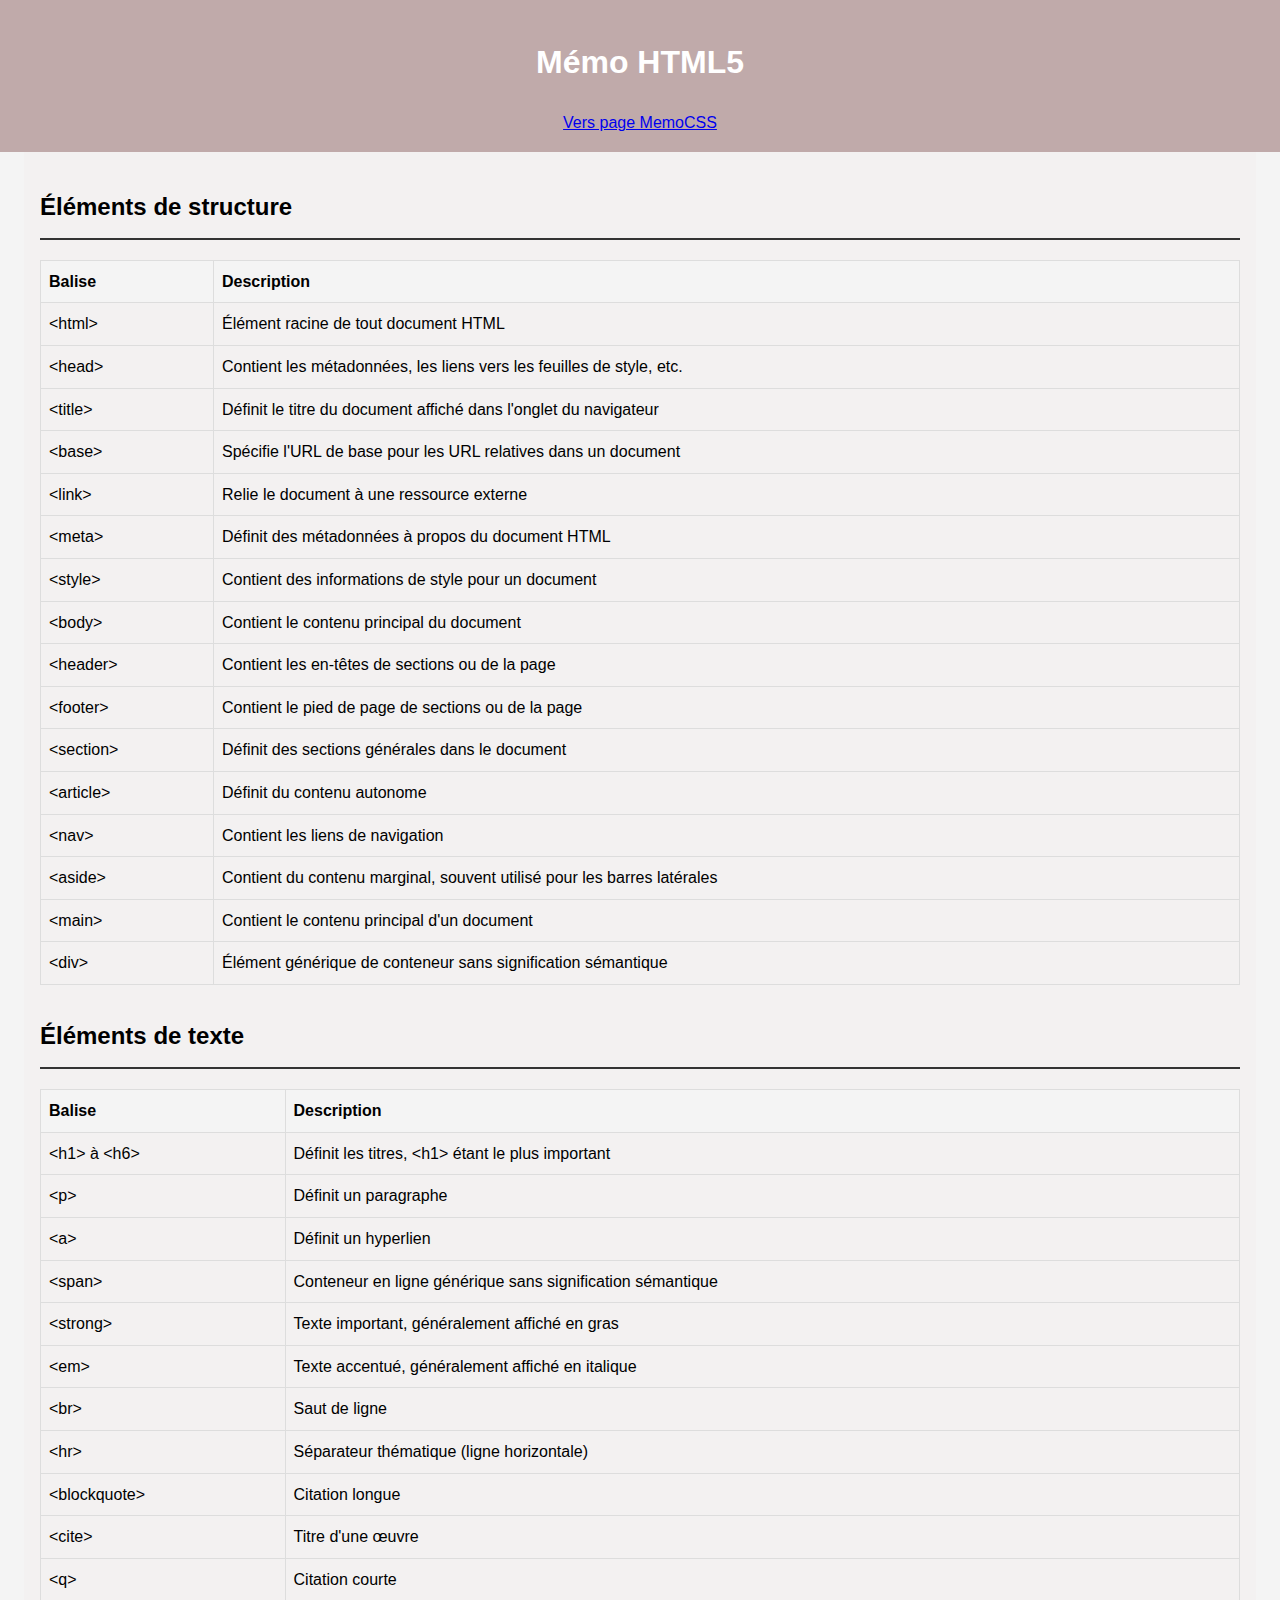
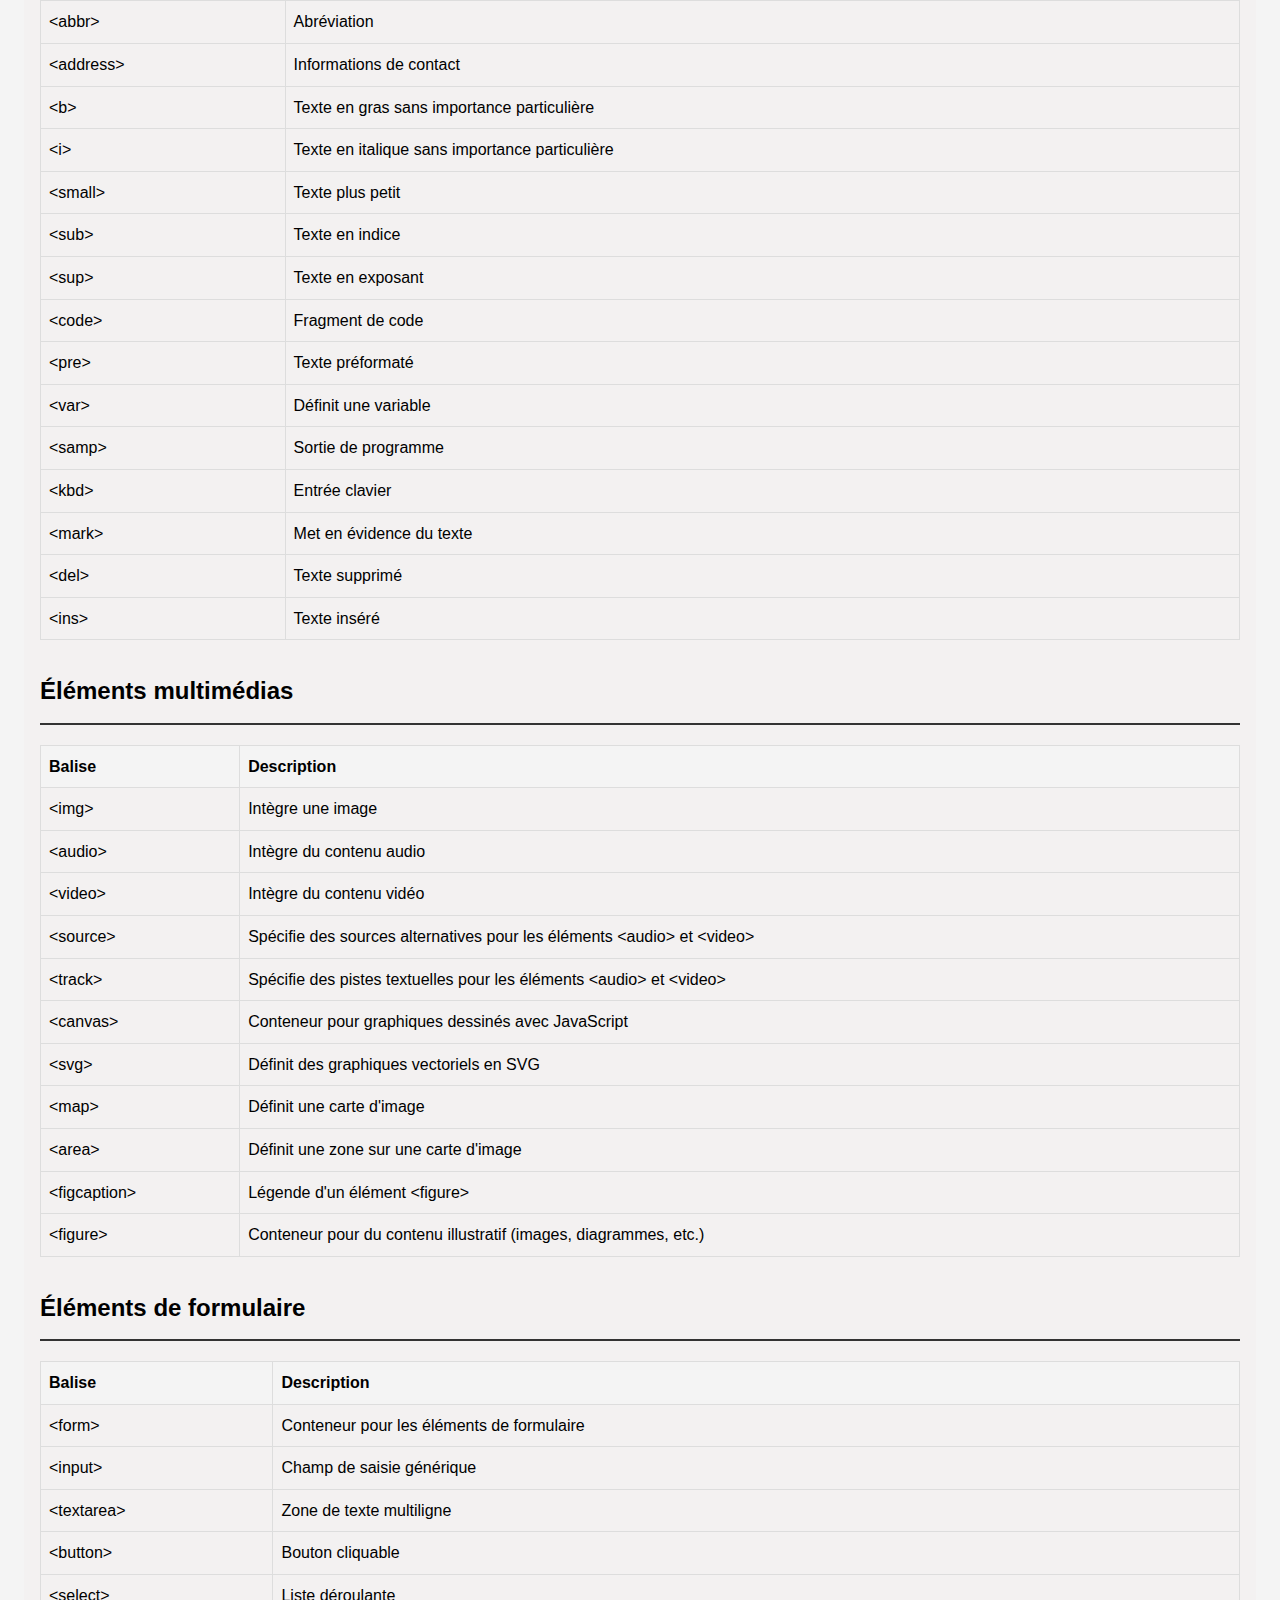
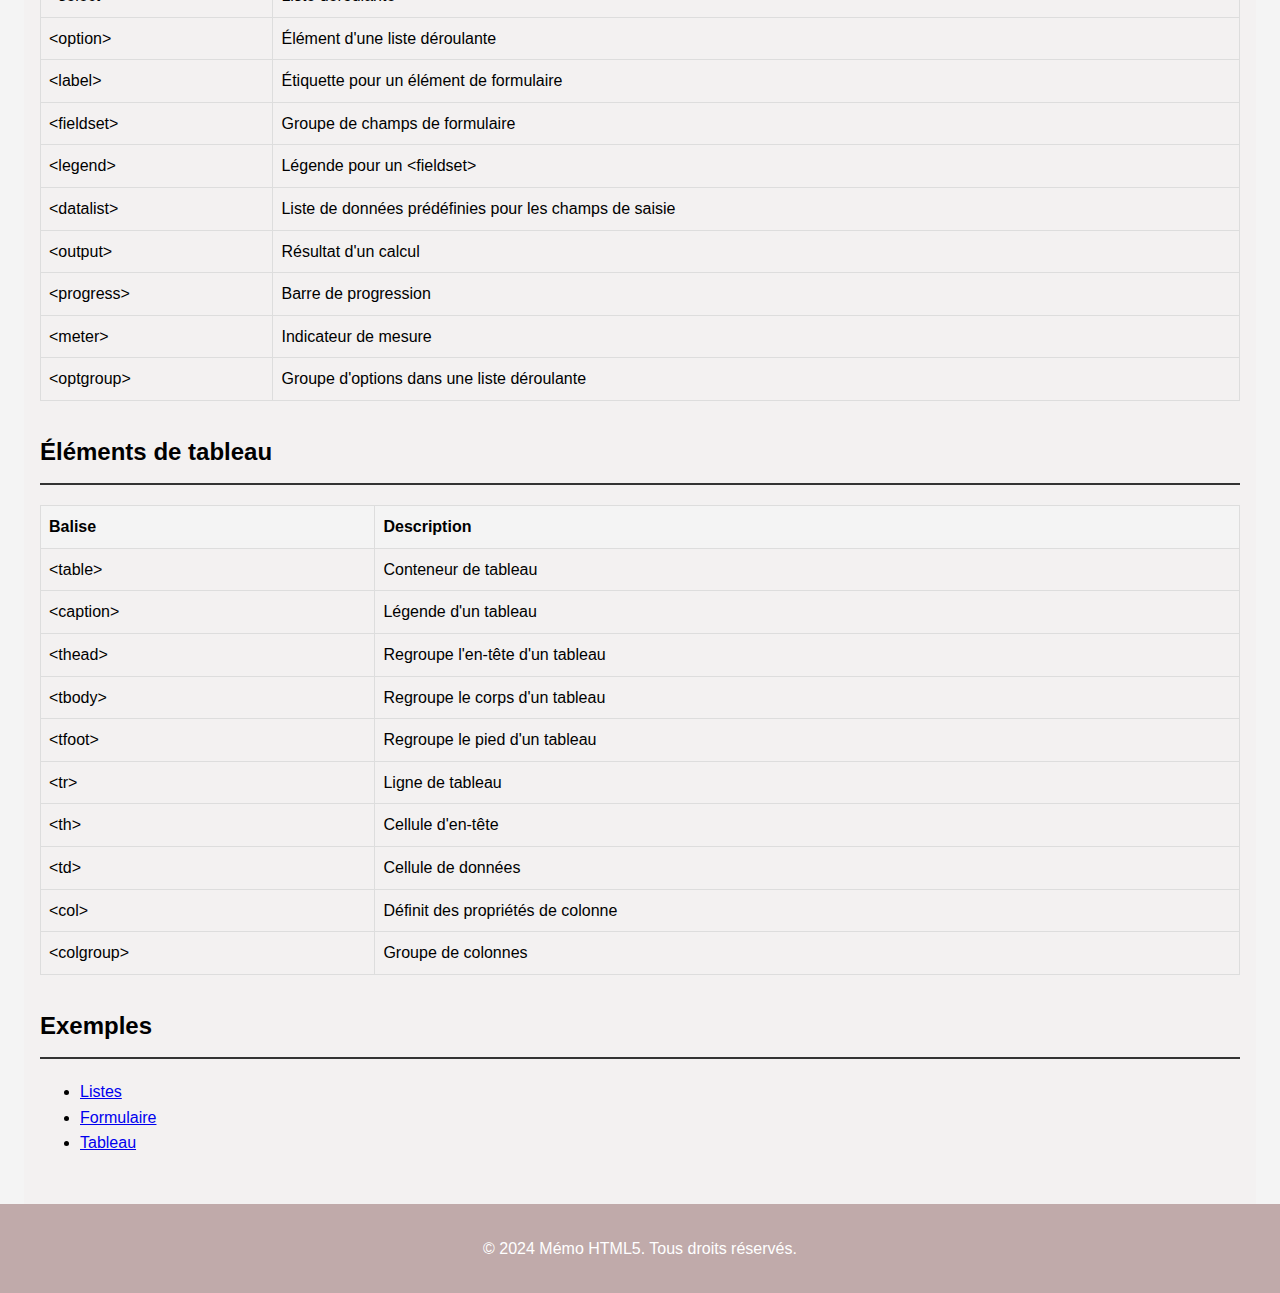
<file: index.html>
<!DOCTYPE html>
<html lang="fr">
<head>
    <meta charset="UTF-8">
    <!-- 
    Balises Meta et Viewport : Utilisation de <meta name="viewport" content="width=device-width, initial-scale=1.0">
    pour garantir que la page s'adapte à la largeur de l'écran.
    -->
    <meta name="viewport" content="width=device-width, initial-scale=1.0">
    <title>Mémo HTML5</title>
    <link href="style.css" rel="stylesheet" type="text/css">
</head>
<body>
    <header>
        <h1>Mémo HTML5</h1>
        <a href="MemoCSS.html">Vers page MemoCSS</a>
    </header>
    <main>
        <section>
            <h2>Éléments de structure</h2>
            <table>
                <thead>
                    <tr>
                        <th>Balise</th>
                        <th>Description</th>
                    </tr>
                </thead>
                <tbody>
                    <tr>
                        <!-- 
                        L'attribut data-label est un attribut de données personnalisé, souvent utilisé dans le cadre des data-* attributes en HTML5.
                        Les data-* attributes permettent d'ajouter des informations supplémentaires aux éléments HTML sans affecter leur comportement ou leur présentation.
                        -->
                        <td data-label="Balise">&lt;html&gt;</td>
                        <td data-label="Description">Élément racine de tout document HTML</td>
                    </tr>
                    <tr>
                        <td data-label="Balise">&lt;head&gt;</td>
                        <td data-label="Description">Contient les métadonnées, les liens vers les feuilles de style, etc.</td>
                    </tr>
                    <tr>
                        <td data-label="Balise">&lt;title&gt;</td>
                        <td data-label="Description">Définit le titre du document affiché dans l'onglet du navigateur</td>
                    </tr>
                    <tr>
                        <td data-label="Balise">&lt;base&gt;</td>
                        <td data-label="Description">Spécifie l'URL de base pour les URL relatives dans un document</td>
                    </tr>
                    <tr>
                        <td data-label="Balise">&lt;link&gt;</td>
                        <td data-label="Description">Relie le document à une ressource externe</td>
                    </tr>
                    <tr>
                        <td data-label="Balise">&lt;meta&gt;</td>
                        <td data-label="Description">Définit des métadonnées à propos du document HTML</td>
                    </tr>
                    <tr>
                        <td data-label="Balise">&lt;style&gt;</td>
                        <td data-label="Description">Contient des informations de style pour un document</td>
                    </tr>
                    <tr>
                        <td data-label="Balise">&lt;body&gt;</td>
                        <td data-label="Description">Contient le contenu principal du document</td>
                    </tr>
                    <tr>
                        <td data-label="Balise">&lt;header&gt;</td>
                        <td data-label="Description">Contient les en-têtes de sections ou de la page</td>
                    </tr>
                    <tr>
                        <td data-label="Balise">&lt;footer&gt;</td>
                        <td data-label="Description">Contient le pied de page de sections ou de la page</td>
                    </tr>
                    <tr>
                        <td data-label="Balise">&lt;section&gt;</td>
                        <td data-label="Description">Définit des sections générales dans le document</td>
                    </tr>
                    <tr>
                        <td data-label="Balise">&lt;article&gt;</td>
                        <td data-label="Description">Définit du contenu autonome</td>
                    </tr>
                    <tr>
                        <td data-label="Balise">&lt;nav&gt;</td>
                        <td data-label="Description">Contient les liens de navigation</td>
                    </tr>
                    <tr>
                        <td data-label="Balise">&lt;aside&gt;</td>
                        <td data-label="Description">Contient du contenu marginal, souvent utilisé pour les barres latérales</td>
                    </tr>
                    <tr>
                        <td data-label="Balise">&lt;main&gt;</td>
                        <td data-label="Description">Contient le contenu principal d'un document</td>
                    </tr>
                    <tr>
                        <td data-label="Balise">&lt;div&gt;</td>
                        <td data-label="Description">Élément générique de conteneur sans signification sémantique</td>
                    </tr>
                </tbody>
            </table>
        </section>
        <section>
            <h2>Éléments de texte</h2>
            <table>
                <thead>
                    <tr>
                        <th>Balise</th>
                        <th>Description</th>
                    </tr>
                </thead>
                <tbody>
                    <tr>
                        <td data-label="Balise">&lt;h1&gt; à &lt;h6&gt;</td>
                        <td data-label="Description">Définit les titres, &lt;h1&gt; étant le plus important</td>
                    </tr>
                    <tr>
                        <td data-label="Balise">&lt;p&gt;</td>
                        <td data-label="Description">Définit un paragraphe</td>
                    </tr>
                    <tr>
                        <td data-label="Balise">&lt;a&gt;</td>
                        <td data-label="Description">Définit un hyperlien</td>
                    </tr>
                    <tr>
                        <td data-label="Balise">&lt;span&gt;</td>
                        <td data-label="Description">Conteneur en ligne générique sans signification sémantique</td>
                    </tr>
                    <tr>
                        <td data-label="Balise">&lt;strong&gt;</td>
                        <td data-label="Description">Texte important, généralement affiché en gras</td>
                    </tr>
                    <tr>
                        <td data-label="Balise">&lt;em&gt;</td>
                        <td data-label="Description">Texte accentué, généralement affiché en italique</td>
                    </tr>
                    <tr>
                        <td data-label="Balise">&lt;br&gt;</td>
                        <td data-label="Description">Saut de ligne</td>
                    </tr>
                    <tr>
                        <td data-label="Balise">&lt;hr&gt;</td>
                        <td data-label="Description">Séparateur thématique (ligne horizontale)</td>
                    </tr>
                    <tr>
                        <td data-label="Balise">&lt;blockquote&gt;</td>
                        <td data-label="Description">Citation longue</td>
                    </tr>
                    <tr>
                        <td data-label="Balise">&lt;cite&gt;</td>
                        <td data-label="Description">Titre d'une œuvre</td>
                    </tr>
                    <tr>
                        <td data-label="Balise">&lt;q&gt;</td>
                        <td data-label="Description">Citation courte</td>
                    </tr>
                    <tr>
                        <td data-label="Balise">&lt;abbr&gt;</td>
                        <td data-label="Description">Abréviation</td>
                    </tr>
                    <tr>
                        <td data-label="Balise">&lt;address&gt;</td>
                        <td data-label="Description">Informations de contact</td>
                    </tr>
                    <tr>
                        <td data-label="Balise">&lt;b&gt;</td>
                        <td data-label="Description">Texte en gras sans importance particulière</td>
                    </tr>
                    <tr>
                        <td data-label="Balise">&lt;i&gt;</td>
                        <td data-label="Description">Texte en italique sans importance particulière</td>
                    </tr>
                    <tr>
                        <td data-label="Balise">&lt;small&gt;</td>
                        <td data-label="Description">Texte plus petit</td>
                    </tr>
                    <tr>
                        <td data-label="Balise">&lt;sub&gt;</td>
                        <td data-label="Description">Texte en indice</td>
                    </tr>
                    <tr>
                        <td data-label="Balise">&lt;sup&gt;</td>
                        <td data-label="Description">Texte en exposant</td>
                    </tr>
                    <tr>
                        <td data-label="Balise">&lt;code&gt;</td>
                        <td data-label="Description">Fragment de code</td>
                    </tr>
                    <tr>
                        <td data-label="Balise">&lt;pre&gt;</td>
                        <td data-label="Description">Texte préformaté</td>
                    </tr>
                    <tr>
                        <td data-label="Balise">&lt;var&gt;</td>
                        <td data-label="Description">Définit une variable</td>
                    </tr>
                    <tr>
                        <td data-label="Balise">&lt;samp&gt;</td>
                        <td data-label="Description">Sortie de programme</td>
                    </tr>
                    <tr>
                        <td data-label="Balise">&lt;kbd&gt;</td>
                        <td data-label="Description">Entrée clavier</td>
                    </tr>
                    <tr>
                        <td data-label="Balise">&lt;mark&gt;</td>
                        <td data-label="Description">Met en évidence du texte</td>
                    </tr>
                    <tr>
                        <td data-label="Balise">&lt;del&gt;</td>
                        <td data-label="Description">Texte supprimé</td>
                    </tr>
                    <tr>
                        <td data-label="Balise">&lt;ins&gt;</td>
                        <td data-label="Description">Texte inséré</td>
                    </tr>
                </tbody>
            </table>
        </section>
        <section>
            <h2>Éléments multimédias</h2>
            <table>
                <thead>
                    <tr>
                        <th>Balise</th>
                        <th>Description</th>
                    </tr>
                </thead>
                <tbody>
                    <tr>
                        <td data-label="Balise">&lt;img&gt;</td>
                        <td data-label="Description">Intègre une image</td>
                    </tr>
                    <tr>
                        <td data-label="Balise">&lt;audio&gt;</td>
                        <td data-label="Description">Intègre du contenu audio</td>
                    </tr>
                    <tr>
                        <td data-label="Balise">&lt;video&gt;</td>
                        <td data-label="Description">Intègre du contenu vidéo</td>
                    </tr>
                    <tr>
                        <td data-label="Balise">&lt;source&gt;</td>
                        <td data-label="Description">Spécifie des sources alternatives pour les éléments &lt;audio&gt; et &lt;video&gt;</td>
                    </tr>
                    <tr>
                        <td data-label="Balise">&lt;track&gt;</td>
                        <td data-label="Description">Spécifie des pistes textuelles pour les éléments &lt;audio&gt; et &lt;video&gt;</td>
                    </tr>
                    <tr>
                        <td data-label="Balise">&lt;canvas&gt;</td>
                        <td data-label="Description">Conteneur pour graphiques dessinés avec JavaScript</td>
                    </tr>
                    <tr>
                        <td data-label="Balise">&lt;svg&gt;</td>
                        <td data-label="Description">Définit des graphiques vectoriels en SVG</td>
                    </tr>
                    <tr>
                        <td data-label="Balise">&lt;map&gt;</td>
                        <td data-label="Description">Définit une carte d'image</td>
                    </tr>
                    <tr>
                        <td data-label="Balise">&lt;area&gt;</td>
                        <td data-label="Description">Définit une zone sur une carte d'image</td>
                    </tr>
                    <tr>
                        <td data-label="Balise">&lt;figcaption&gt;</td>
                        <td data-label="Description">Légende d'un élément &lt;figure&gt;</td>
                    </tr>
                    <tr>
                        <td data-label="Balise">&lt;figure&gt;</td>
                        <td data-label="Description">Conteneur pour du contenu illustratif (images, diagrammes, etc.)</td>
                    </tr>
                </tbody>
            </table>
        </section>
        <section>
            <h2>Éléments de formulaire</h2>
            <table>
                <thead>
                    <tr>
                        <th>Balise</th>
                        <th>Description</th>
                    </tr>
                </thead>
                <tbody>
                    <tr>
                        <td data-label="Balise">&lt;form&gt;</td>
                        <td data-label="Description">Conteneur pour les éléments de formulaire</td>
                    </tr>
                    <tr>
                        <td data-label="Balise">&lt;input&gt;</td>
                        <td data-label="Description">Champ de saisie générique</td>
                    </tr>
                    <tr>
                        <td data-label="Balise">&lt;textarea&gt;</td>
                        <td data-label="Description">Zone de texte multiligne</td>
                    </tr>
                    <tr>
                        <td data-label="Balise">&lt;button&gt;</td>
                        <td data-label="Description">Bouton cliquable</td>
                    </tr>
                    <tr>
                        <td data-label="Balise">&lt;select&gt;</td>
                        <td data-label="Description">Liste déroulante</td>
                    </tr>
                    <tr>
                        <td data-label="Balise">&lt;option&gt;</td>
                        <td data-label="Description">Élément d'une liste déroulante</td>
                    </tr>
                    <tr>
                        <td data-label="Balise">&lt;label&gt;</td>
                        <td data-label="Description">Étiquette pour un élément de formulaire</td>
                    </tr>
                    <tr>
                        <td data-label="Balise">&lt;fieldset&gt;</td>
                        <td data-label="Description">Groupe de champs de formulaire</td>
                    </tr>
                    <tr>
                        <td data-label="Balise">&lt;legend&gt;</td>
                        <td data-label="Description">Légende pour un &lt;fieldset&gt;</td>
                    </tr>
                    <tr>
                        <td data-label="Balise">&lt;datalist&gt;</td>
                        <td data-label="Description">Liste de données prédéfinies pour les champs de saisie</td>
                    </tr>
                    <tr>
                        <td data-label="Balise">&lt;output&gt;</td>
                        <td data-label="Description">Résultat d'un calcul</td>
                    </tr>
                    <tr>
                        <td data-label="Balise">&lt;progress&gt;</td>
                        <td data-label="Description">Barre de progression</td>
                    </tr>
                    <tr>
                        <td data-label="Balise">&lt;meter&gt;</td>
                        <td data-label="Description">Indicateur de mesure</td>
                    </tr>
                    <tr>
                        <td data-label="Balise">&lt;optgroup&gt;</td>
                        <td data-label="Description">Groupe d'options dans une liste déroulante</td>
                    </tr>
                </tbody>
            </table>
        </section>
        <section>
            <h2>Éléments de tableau</h2>
            <table>
                <thead>
                    <tr>
                        <th>Balise</th>
                        <th>Description</th>
                    </tr>
                </thead>
                <tbody>
                    <tr>
                        <td data-label="Balise">&lt;table&gt;</td>
                        <td data-label="Description">Conteneur de tableau</td>
                    </tr>
                    <tr>
                        <td data-label="Balise">&lt;caption&gt;</td>
                        <td data-label="Description">Légende d'un tableau</td>
                    </tr>
                    <tr>
                        <td data-label="Balise">&lt;thead&gt;</td>
                        <td data-label="Description">Regroupe l'en-tête d'un tableau</td>
                    </tr>
                    <tr>
                        <td data-label="Balise">&lt;tbody&gt;</td>
                        <td data-label="Description">Regroupe le corps d'un tableau</td>
                    </tr>
                    <tr>
                        <td data-label="Balise">&lt;tfoot&gt;</td>
                        <td data-label="Description">Regroupe le pied d'un tableau</td>
                    </tr>
                    <tr>
                        <td data-label="Balise">&lt;tr&gt;</td>
                        <td data-label="Description">Ligne de tableau</td>
                    </tr>
                    <tr>
                        <td data-label="Balise">&lt;th&gt;</td>
                        <td data-label="Description">Cellule d'en-tête</td>
                    </tr>
                    <tr>
                        <td data-label="Balise">&lt;td&gt;</td>
                        <td data-label="Description">Cellule de données</td>
                    </tr>
                    <tr>
                        <td data-label="Balise">&lt;col&gt;</td>
                        <td data-label="Description">Définit des propriétés de colonne</td>
                    </tr>
                    <tr>
                        <td data-label="Balise">&lt;colgroup&gt;</td>
                        <td data-label="Description">Groupe de colonnes</td>
                    </tr>
                </tbody>
            </table>
        </section>
        <section>
            <h2>Exemples</h2>
            <ul>
			    <li><a href="Listes.html">Listes</a></li>
                <li><a href="Formulaire.html">Formulaire</a></li>
			    <li><a href="Tableau.html">Tableau</a></li>
			</ul>
            
        </section>
    </main>
    <footer>
        <p>&copy; 2024 Mémo HTML5. Tous droits réservés.</p>
    </footer>
</body>
</html>
</file>
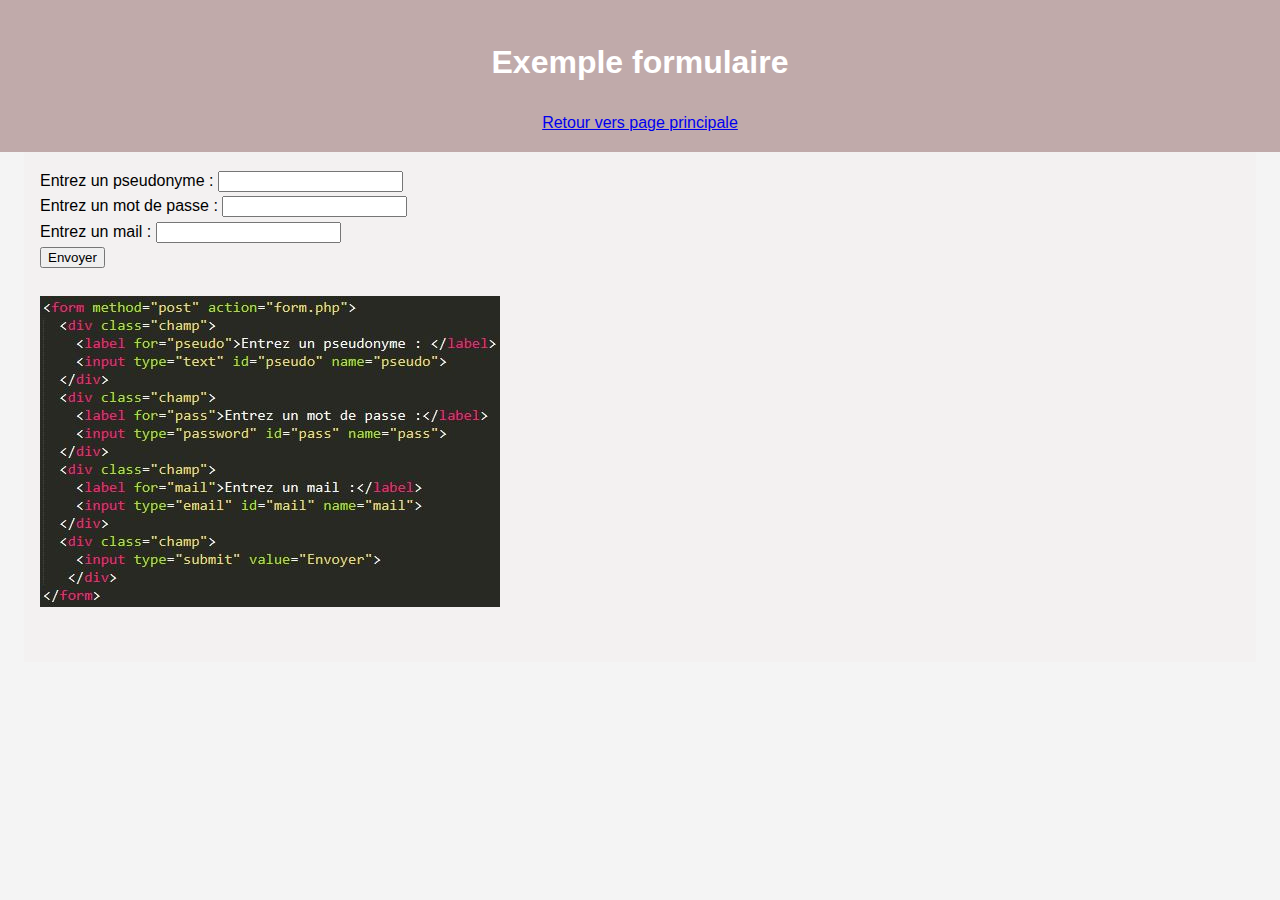
<file: Formulaire.html>
<!DOCTYPE html>
<html>
<head>
	<!-- 
    Balises Meta et Viewport : Utilisation de <meta name="viewport" content="width=device-width, initial-scale=1.0">
    pour garantir que la page s'adapte à la largeur de l'écran.
    -->
    <meta name="viewport" content="width=device-width, initial-scale=1.0">
	<title>Exemple Formulaire</title>
	<link href="style.css" rel="stylesheet" type="text/css">
</head>
	<body>
		<header>
			<h1>Exemple formulaire</h1>
			<a href="index.html">Retour vers page principale</a>
		</header>
			<main>
			<section>
				<article>
					<form method="post" action="form.php">
					  <div class="champ">
					    <label for="pseudo">Entrez un pseudonyme : </label>
					    <input type="text" id="pseudo" name="pseudo">
					  </div>
					  <div class="champ">
					    <label for="pass">Entrez un mot de passe :</label>
					    <input type="password" id="pass" name="pass">
					  </div>
					  <div class="champ">
					    <label for="mail">Entrez un mail :</label>
					    <input type="email" id="mail" name="mail">
					  </div>
					  <div class="champ">
					    <input type="submit" value="Envoyer">
					   </div>
					</form>
				</article>
				<article>
					<br>
					<img src="img/CaptureFormulaire.JPG">
				</article>
			</section>
		</main>
</body>
</html>
</file>
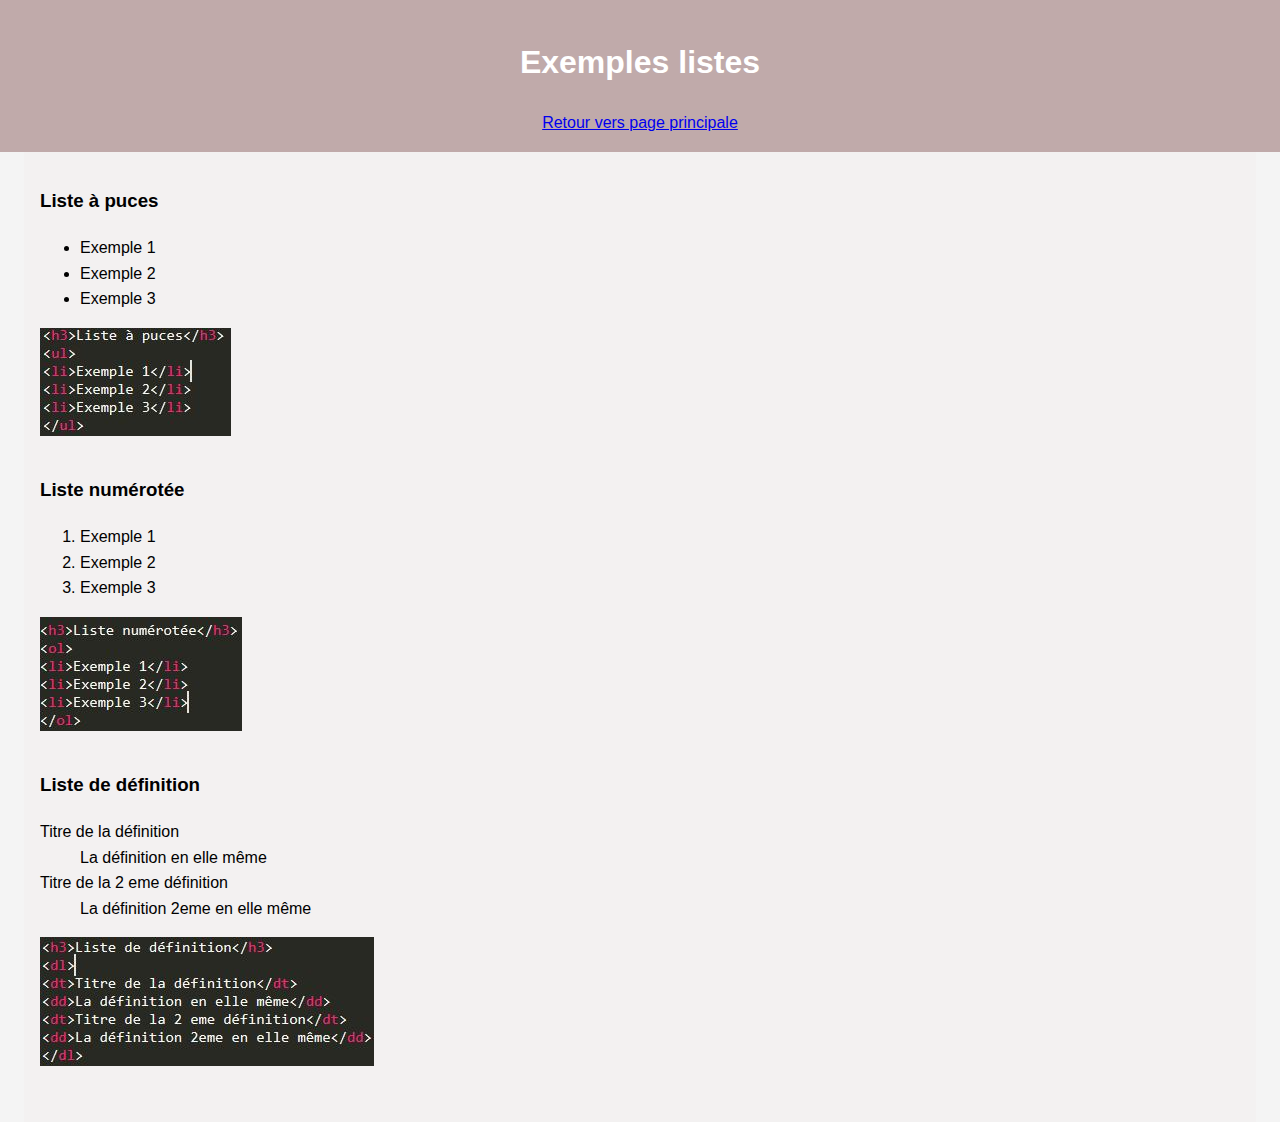
<file: Listes.html>
<!DOCTYPE html>
<html>
<head>
	<!-- 
    Balises Meta et Viewport : Utilisation de <meta name="viewport" content="width=device-width, initial-scale=1.0">
    pour garantir que la page s'adapte à la largeur de l'écran.
    -->
    <meta name="viewport" content="width=device-width, initial-scale=1.0">
	<title>Exemples Listes</title>
	<link href="style.css" rel="stylesheet" type="text/css">
</head>
<body>
	
		<header>
			<h1>Exemples listes</h1>
			<a href="index.html">Retour vers page principale</a>
		</header>
		<main>
			<section>
				<article>
					<h3>Liste à puces</h3>
					<ul>
					<li>Exemple 1</li>
					<li>Exemple 2</li>
					<li>Exemple 3</li>
					</ul>
				</article>
				<article>
					<img src= "img/CaptureListePuces.JPG">
				</article>
			</section>
			<section>
				<article>
					<h3>Liste numérotée</h3>
					<ol>
					<li>Exemple 1</li>
					<li>Exemple 2</li>
					<li>Exemple 3</li>
					</ol>
				</article>
				<article>
					<img src= "img/CaptureListeNumerotee.JPG">
				</article>
			</section>
			<section>
				<article>
					<h3>Liste de définition</h3>
					<dl>
					<dt>Titre de la définition</dt>
					<dd>La définition en elle même</dd>
					<dt>Titre de la 2 eme définition</dt>
					<dd>La définition 2eme en elle même</dd>
					</dl>
				</article>
				<article>
					<img src= "img/CaptureListeDefinition.JPG">
				</article>
			</section>
		</main>
</body>
</html>
</file>
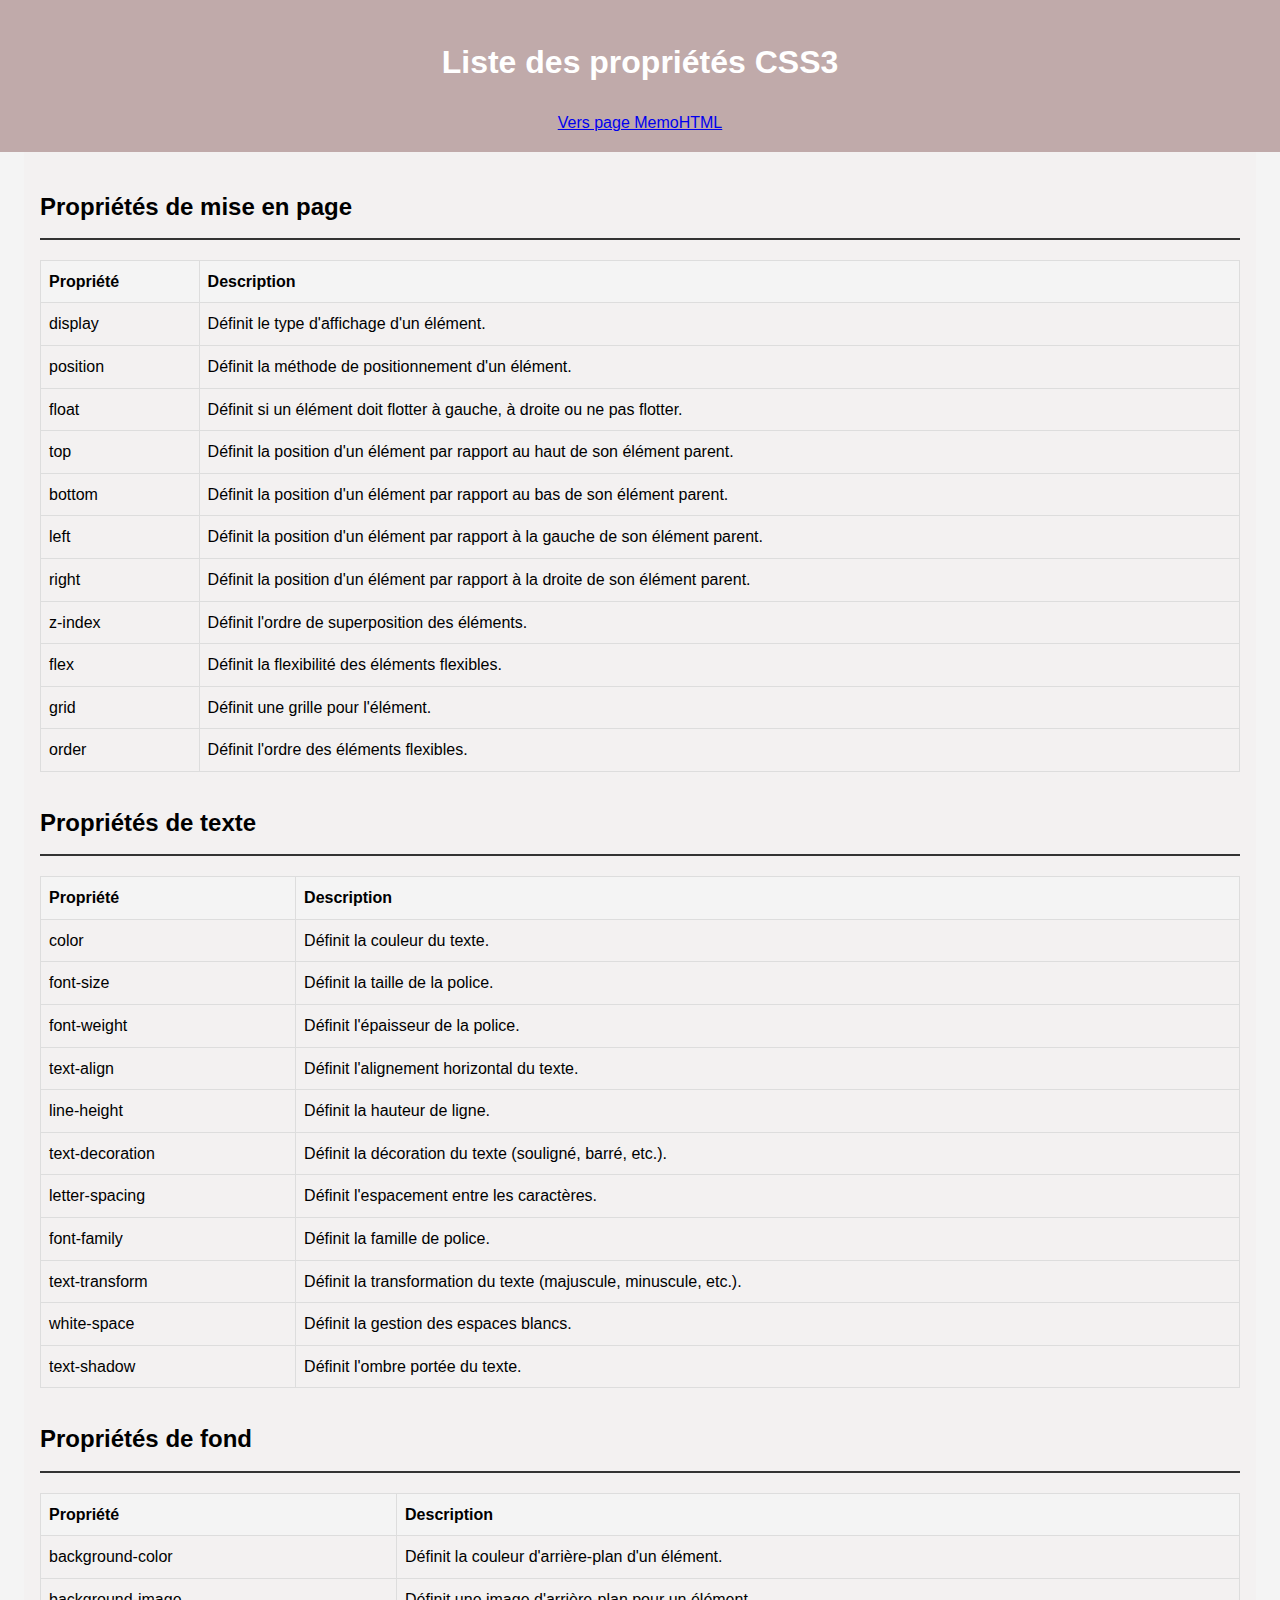
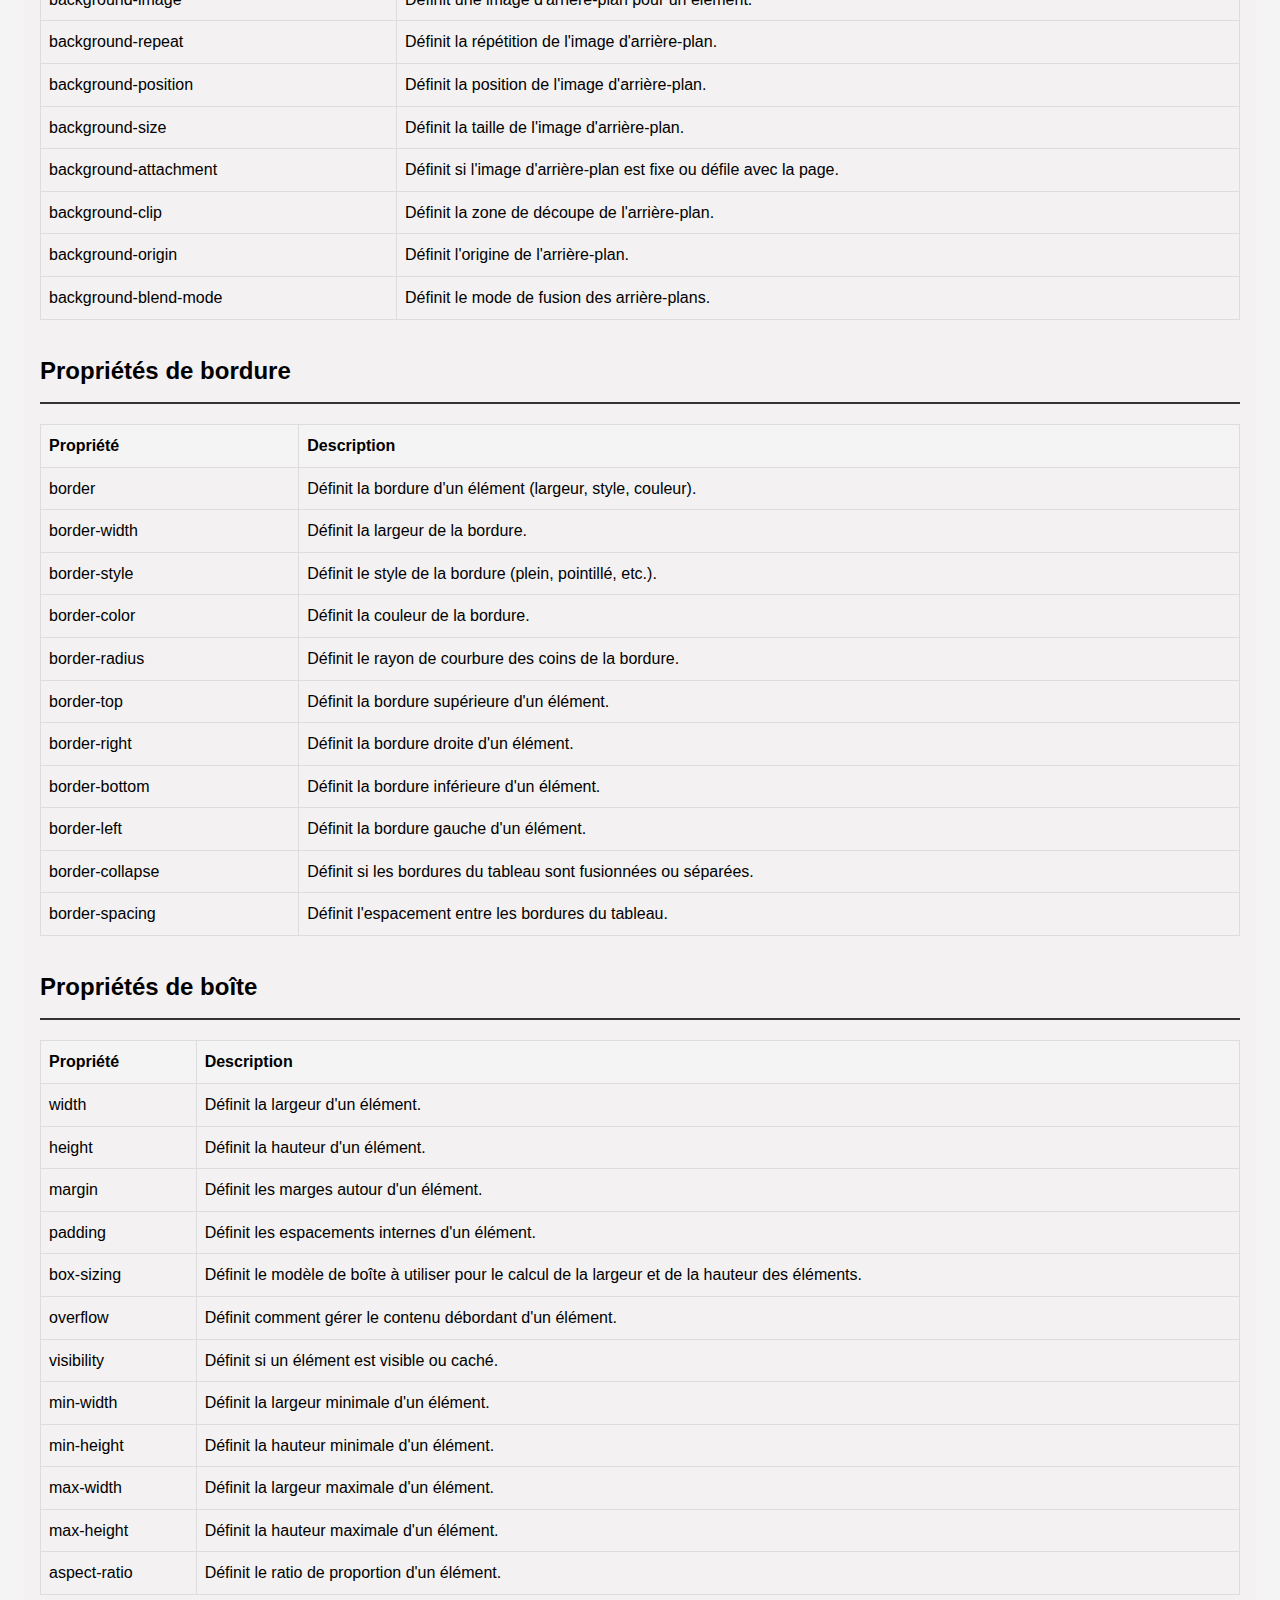
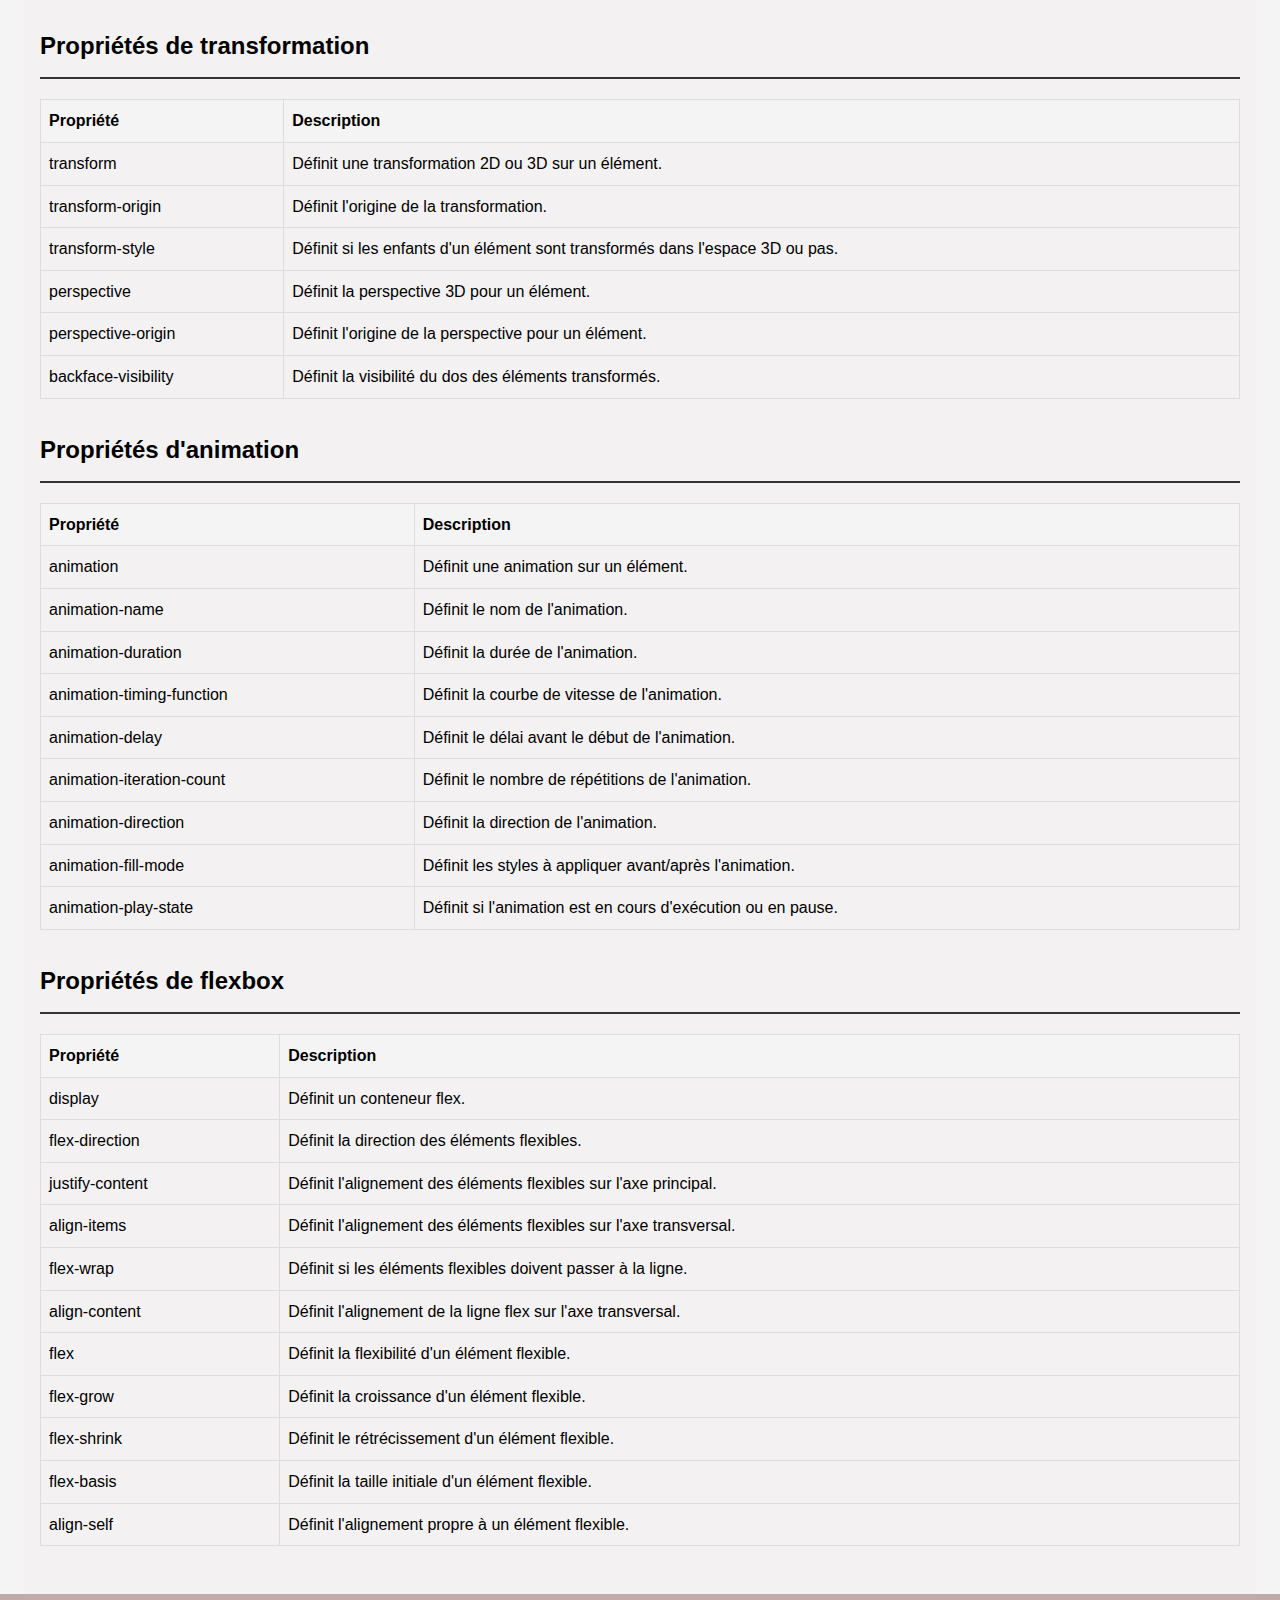
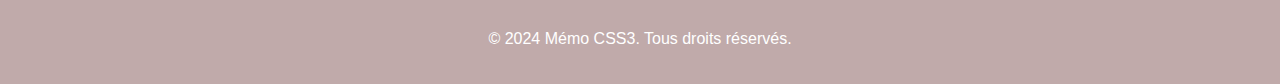
<file: MemoCSS.html>
<!DOCTYPE html>
<html lang="fr">
<head>
    <meta charset="UTF-8">
    <!-- 
    Balises Meta et Viewport : Utilisation de <meta name="viewport" content="width=device-width, initial-scale=1.0">
    pour garantir que la page s'adapte à la largeur de l'écran.
    -->
    <meta name="viewport" content="width=device-width, initial-scale=1.0">
    <title>Liste des propriétés CSS3</title>
    <link href="style.css" rel="stylesheet" type="text/css">
</head>
<body>
    <header>
        <h1>Liste des propriétés CSS3</h1>
        <a href= "index.html">Vers page MemoHTML</a>
    </header>
    <main>
        <section>
            <h2>Propriétés de mise en page</h2>
            <table>
                <thead>
                    <tr>
                        <th>Propriété</th>
                        <th>Description</th>
                    </tr>
                </thead>
                <tbody>
                    <tr>
                        <td>display</td>
                        <td>Définit le type d'affichage d'un élément.</td>
                    </tr>
                    <tr>
                        <td>position</td>
                        <td>Définit la méthode de positionnement d'un élément.</td>
                    </tr>
                    <tr>
                        <td>float</td>
                        <td>Définit si un élément doit flotter à gauche, à droite ou ne pas flotter.</td>
                    </tr>
                    <tr>
                        <td>top</td>
                        <td>Définit la position d'un élément par rapport au haut de son élément parent.</td>
                    </tr>
                    <tr>
                        <td>bottom</td>
                        <td>Définit la position d'un élément par rapport au bas de son élément parent.</td>
                    </tr>
                    <tr>
                        <td>left</td>
                        <td>Définit la position d'un élément par rapport à la gauche de son élément parent.</td>
                    </tr>
                    <tr>
                        <td>right</td>
                        <td>Définit la position d'un élément par rapport à la droite de son élément parent.</td>
                    </tr>
                    <tr>
                        <td>z-index</td>
                        <td>Définit l'ordre de superposition des éléments.</td>
                    </tr>
                    <tr>
                        <td>flex</td>
                        <td>Définit la flexibilité des éléments flexibles.</td>
                    </tr>
                    <tr>
                        <td>grid</td>
                        <td>Définit une grille pour l'élément.</td>
                    </tr>
                    <tr>
                        <td>order</td>
                        <td>Définit l'ordre des éléments flexibles.</td>
                    </tr>
                </tbody>
            </table>
        </section>

        <section>
            <h2>Propriétés de texte</h2>
            <table>
                <thead>
                    <tr>
                        <th>Propriété</th>
                        <th>Description</th>
                    </tr>
                </thead>
                <tbody>
                    <tr>
                        <td>color</td>
                        <td>Définit la couleur du texte.</td>
                    </tr>
                    <tr>
                        <td>font-size</td>
                        <td>Définit la taille de la police.</td>
                    </tr>
                    <tr>
                        <td>font-weight</td>
                        <td>Définit l'épaisseur de la police.</td>
                    </tr>
                    <tr>
                        <td>text-align</td>
                        <td>Définit l'alignement horizontal du texte.</td>
                    </tr>
                    <tr>
                        <td>line-height</td>
                        <td>Définit la hauteur de ligne.</td>
                    </tr>
                    <tr>
                        <td>text-decoration</td>
                        <td>Définit la décoration du texte (souligné, barré, etc.).</td>
                    </tr>
                    <tr>
                        <td>letter-spacing</td>
                        <td>Définit l'espacement entre les caractères.</td>
                    </tr>
                    <tr>
                        <td>font-family</td>
                        <td>Définit la famille de police.</td>
                    </tr>
                    <tr>
                        <td>text-transform</td>
                        <td>Définit la transformation du texte (majuscule, minuscule, etc.).</td>
                    </tr>
                    <tr>
                        <td>white-space</td>
                        <td>Définit la gestion des espaces blancs.</td>
                    </tr>
                    <tr>
                        <td>text-shadow</td>
                        <td>Définit l'ombre portée du texte.</td>
                    </tr>
                </tbody>
            </table>
        </section>

        <section>
            <h2>Propriétés de fond</h2>
            <table>
                <thead>
                    <tr>
                        <th>Propriété</th>
                        <th>Description</th>
                    </tr>
                </thead>
                <tbody>
                    <tr>
                        <td>background-color</td>
                        <td>Définit la couleur d'arrière-plan d'un élément.</td>
                    </tr>
                    <tr>
                        <td>background-image</td>
                        <td>Définit une image d'arrière-plan pour un élément.</td>
                    </tr>
                    <tr>
                        <td>background-repeat</td>
                        <td>Définit la répétition de l'image d'arrière-plan.</td>
                    </tr>
                    <tr>
                        <td>background-position</td>
                        <td>Définit la position de l'image d'arrière-plan.</td>
                    </tr>
                    <tr>
                        <td>background-size</td>
                        <td>Définit la taille de l'image d'arrière-plan.</td>
                    </tr>
                    <tr>
                        <td>background-attachment</td>
                        <td>Définit si l'image d'arrière-plan est fixe ou défile avec la page.</td>
                    </tr>
                    <tr>
                        <td>background-clip</td>
                        <td>Définit la zone de découpe de l'arrière-plan.</td>
                    </tr>
                    <tr>
                        <td>background-origin</td>
                        <td>Définit l'origine de l'arrière-plan.</td>
                    </tr>
                    <tr>
                        <td>background-blend-mode</td>
                        <td>Définit le mode de fusion des arrière-plans.</td>
                    </tr>
                </tbody>
            </table>
        </section>

        <section>
            <h2>Propriétés de bordure</h2>
            <table>
                <thead>
                    <tr>
                        <th>Propriété</th>
                        <th>Description</th>
                    </tr>
                </thead>
                <tbody>
                    <tr>
                        <td>border</td>
                        <td>Définit la bordure d'un élément (largeur, style, couleur).</td>
                    </tr>
                    <tr>
                        <td>border-width</td>
                        <td>Définit la largeur de la bordure.</td>
                    </tr>
                    <tr>
                        <td>border-style</td>
                        <td>Définit le style de la bordure (plein, pointillé, etc.).</td>
                    </tr>
                    <tr>
                        <td>border-color</td>
                        <td>Définit la couleur de la bordure.</td>
                    </tr>
                    <tr>
                        <td>border-radius</td>
                        <td>Définit le rayon de courbure des coins de la bordure.</td>
                    </tr>
                    <tr>
                        <td>border-top</td>
                        <td>Définit la bordure supérieure d'un élément.</td>
                    </tr>
                    <tr>
                        <td>border-right</td>
                        <td>Définit la bordure droite d'un élément.</td>
                    </tr>
                    <tr>
                        <td>border-bottom</td>
                        <td>Définit la bordure inférieure d'un élément.</td>
                    </tr>
                    <tr>
                        <td>border-left</td>
                        <td>Définit la bordure gauche d'un élément.</td>
                    </tr>
                    <tr>
                        <td>border-collapse</td>
                        <td>Définit si les bordures du tableau sont fusionnées ou séparées.</td>
                    </tr>
                    <tr>
                        <td>border-spacing</td>
                        <td>Définit l'espacement entre les bordures du tableau.</td>
                    </tr>
                </tbody>
            </table>
        </section>

        <section>
            <h2>Propriétés de boîte</h2>
            <table>
                <thead>
                    <tr>
                        <th>Propriété</th>
                        <th>Description</th>
                    </tr>
                </thead>
                <tbody>
                    <tr>
                        <td>width</td>
                        <td>Définit la largeur d'un élément.</td>
                    </tr>
                    <tr>
                        <td>height</td>
                        <td>Définit la hauteur d'un élément.</td>
                    </tr>
                    <tr>
                        <td>margin</td>
                        <td>Définit les marges autour d'un élément.</td>
                    </tr>
                    <tr>
                        <td>padding</td>
                        <td>Définit les espacements internes d'un élément.</td>
                    </tr>
                    <tr>
                        <td>box-sizing</td>
                        <td>Définit le modèle de boîte à utiliser pour le calcul de la largeur et de la hauteur des éléments.</td>
                    </tr>
                    <tr>
                        <td>overflow</td>
                        <td>Définit comment gérer le contenu débordant d'un élément.</td>
                    </tr>
                    <tr>
                        <td>visibility</td>
                        <td>Définit si un élément est visible ou caché.</td>
                    </tr>
                    <tr>
                        <td>min-width</td>
                        <td>Définit la largeur minimale d'un élément.</td>
                    </tr>
                    <tr>
                        <td>min-height</td>
                        <td>Définit la hauteur minimale d'un élément.</td>
                    </tr>
                    <tr>
                        <td>max-width</td>
                        <td>Définit la largeur maximale d'un élément.</td>
                    </tr>
                    <tr>
                        <td>max-height</td>
                        <td>Définit la hauteur maximale d'un élément.</td>
                    </tr>
                    <tr>
                        <td>aspect-ratio</td>
                        <td>Définit le ratio de proportion d'un élément.</td>
                    </tr>
                </tbody>
            </table>
        </section>

        <section>
            <h2>Propriétés de transformation</h2>
            <table>
                <thead>
                    <tr>
                        <th>Propriété</th>
                        <th>Description</th>
                    </tr>
                </thead>
                <tbody>
                    <tr>
                        <td>transform</td>
                        <td>Définit une transformation 2D ou 3D sur un élément.</td>
                    </tr>
                    <tr>
                        <td>transform-origin</td>
                        <td>Définit l'origine de la transformation.</td>
                    </tr>
                    <tr>
                        <td>transform-style</td>
                        <td>Définit si les enfants d'un élément sont transformés dans l'espace 3D ou pas.</td>
                    </tr>
                    <tr>
                        <td>perspective</td>
                        <td>Définit la perspective 3D pour un élément.</td>
                    </tr>
                    <tr>
                        <td>perspective-origin</td>
                        <td>Définit l'origine de la perspective pour un élément.</td>
                    </tr>
                    <tr>
                        <td>backface-visibility</td>
                        <td>Définit la visibilité du dos des éléments transformés.</td>
                    </tr>
                </tbody>
            </table>
        </section>

        <section>
            <h2>Propriétés d'animation</h2>
            <table>
                <thead>
                    <tr>
                        <th>Propriété</th>
                        <th>Description</th>
                    </tr>
                </thead>
                <tbody>
                    <tr>
                        <td>animation</td>
                        <td>Définit une animation sur un élément.</td>
                    </tr>
                    <tr>
                        <td>animation-name</td>
                        <td>Définit le nom de l'animation.</td>
                    </tr>
                    <tr>
                        <td>animation-duration</td>
                        <td>Définit la durée de l'animation.</td>
                    </tr>
                    <tr>
                        <td>animation-timing-function</td>
                        <td>Définit la courbe de vitesse de l'animation.</td>
                    </tr>
                    <tr>
                        <td>animation-delay</td>
                        <td>Définit le délai avant le début de l'animation.</td>
                    </tr>
                    <tr>
                        <td>animation-iteration-count</td>
                        <td>Définit le nombre de répétitions de l'animation.</td>
                    </tr>
                    <tr>
                        <td>animation-direction</td>
                        <td>Définit la direction de l'animation.</td>
                    </tr>
                    <tr>
                        <td>animation-fill-mode</td>
                        <td>Définit les styles à appliquer avant/après l'animation.</td>
                    </tr>
                    <tr>
                        <td>animation-play-state</td>
                        <td>Définit si l'animation est en cours d'exécution ou en pause.</td>
                    </tr>
                </tbody>
            </table>
        </section>

        <section>
            <h2>Propriétés de flexbox</h2>
            <table>
                <thead>
                    <tr>
                        <th>Propriété</th>
                        <th>Description</th>
                    </tr>
                </thead>
                <tbody>
                    <tr>
                        <td>display</td>
                        <td>Définit un conteneur flex.</td>
                    </tr>
                    <tr>
                        <td>flex-direction</td>
                        <td>Définit la direction des éléments flexibles.</td>
                    </tr>
                    <tr>
                        <td>justify-content</td>
                        <td>Définit l'alignement des éléments flexibles sur l'axe principal.</td>
                    </tr>
                    <tr>
                        <td>align-items</td>
                        <td>Définit l'alignement des éléments flexibles sur l'axe transversal.</td>
                    </tr>
                    <tr>
                        <td>flex-wrap</td>
                        <td>Définit si les éléments flexibles doivent passer à la ligne.</td>
                    </tr>
                    <tr>
                        <td>align-content</td>
                        <td>Définit l'alignement de la ligne flex sur l'axe transversal.</td>
                    </tr>
                    <tr>
                        <td>flex</td>
                        <td>Définit la flexibilité d'un élément flexible.</td>
                    </tr>
                    <tr>
                        <td>flex-grow</td>
                        <td>Définit la croissance d'un élément flexible.</td>
                    </tr>
                    <tr>
                        <td>flex-shrink</td>
                        <td>Définit le rétrécissement d'un élément flexible.</td>
                    </tr>
                    <tr>
                        <td>flex-basis</td>
                        <td>Définit la taille initiale d'un élément flexible.</td>
                    </tr>
                    <tr>
                        <td>align-self</td>
                        <td>Définit l'alignement propre à un élément flexible.</td>
                    </tr>
                </tbody>
            </table>
        </section>
        
        <!-- Ajoutez d'autres sections et propriétés ici si nécessaire -->
    </main>
    <footer>
        <p>&copy; 2024 Mémo CSS3. Tous droits réservés.</p>
    </footer>
</body>
</html>
</file>
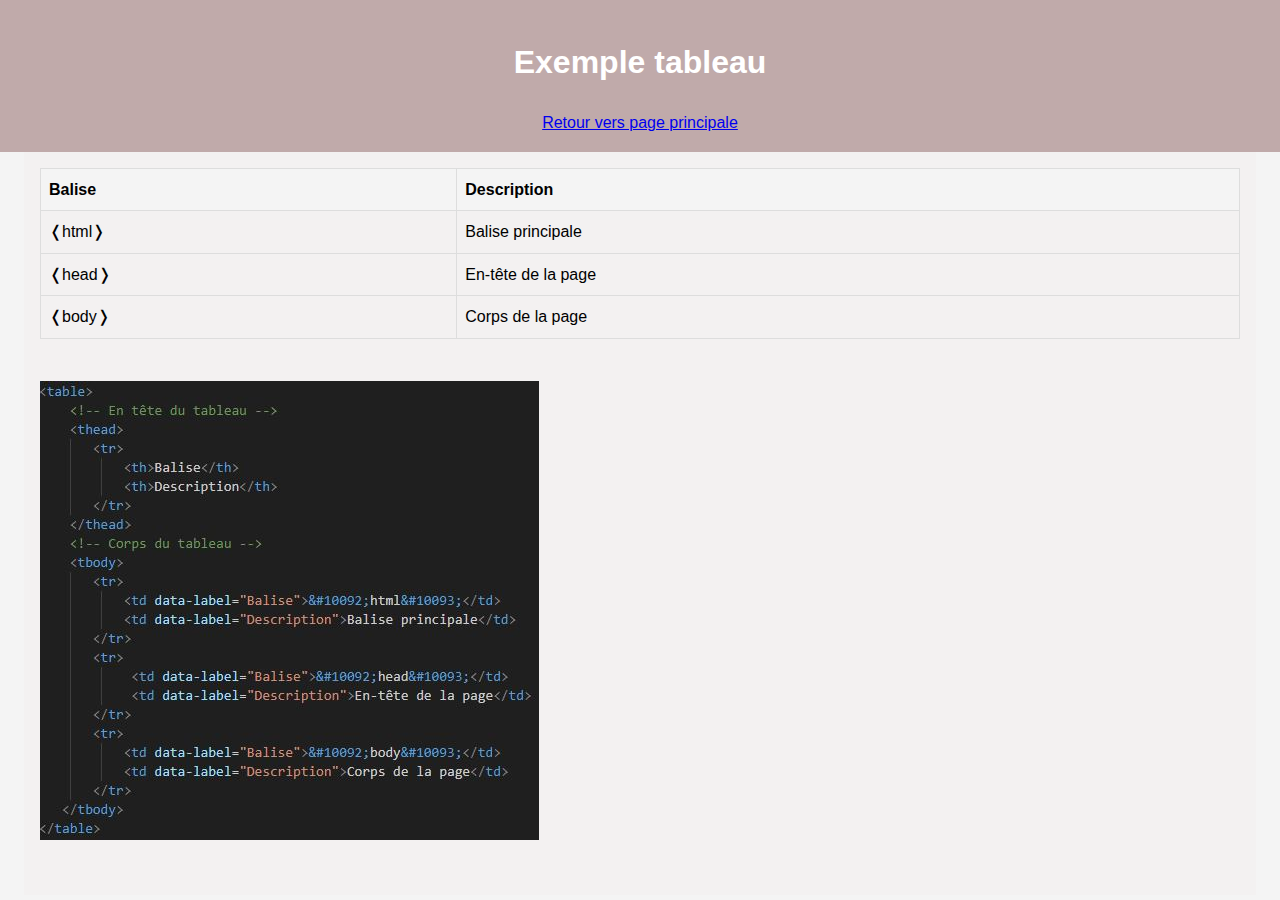
<file: Tableau.html>
<!DOCTYPE html>
<html>
<head>
	<!-- 
    Balises Meta et Viewport : Utilisation de <meta name="viewport" content="width=device-width, initial-scale=1.0">
    pour garantir que la page s'adapte à la largeur de l'écran.
    -->
    <meta name="viewport" content="width=device-width, initial-scale=1.0">
	<title>Exemple Tableau</title>
	<link href="style.css" rel="stylesheet" type="text/css">
</head>
<body>
		<header>
			<h1>Exemple tableau</h1>
			<a href="index.html">Retour vers page principale</a>
		</header>
			<main>
			<section>
				<article>
					<table>
						<!-- En tête du tableau -->
						<thead>
						   <tr>
							   <th>Balise</th>
							   <th>Description</th>
						   </tr>
						</thead>
                        <!-- Corps du tableau -->
						<tbody>
						   <tr>
							   <td data-label="Balise">&#10092;html&#10093;</td>
							   <td data-label="Description">Balise principale</td>
						   </tr>
						   <tr>
						   		<td data-label="Balise">&#10092;head&#10093;</td>
						   		<td data-label="Description">En-tête de la page</td>
						   </tr>
						   <tr>
							   <td data-label="Balise">&#10092;body&#10093;</td>
							   <td data-label="Description">Corps de la page</td>
						   </tr>
					   </tbody>
					</table>		
				</article>
				<article>
					<br>
					<img src="img/CaptureTableau.JPG">
				</article>
			</section>
		</main>
		
</body>
</html>
</file>
<file: style.css>
body {
    font-family: Arial, sans-serif;
    line-height: 1.6;
    margin: 0;
    padding: 0;
    background: #f4f4f4;
}
header, footer {
    background: #c0aaaa;
    color: #fff;
    text-align: center;
    padding: 1em 0;
}
main {
    padding: 1em;
    max-width: 1200px;
    margin: 0 auto;
    background: #f3f1f1;
}
section {
    margin-bottom: 2em;
}
h2 {
    border-bottom: 2px solid #333;
    padding-bottom: 0.5em;
}
table {
    width: 100%;
    border-collapse: collapse;
    margin-bottom: 1em;
}
table, th, td {
    border: 1px solid #ddd;
}
th, td {
    padding: 0.5em;
    text-align: left;
}
th {
    background: #f4f4f4;
}
@media (max-width: 768px) {
    body {
        font-size: 14px;
    }
    table, th, td {
        display: block;
        width: 100%;
    }
    th {
        background: none;
        font-weight: bold;
    }
    td {
        display: block;
        text-align: right;
        border-bottom: 1px solid #ddd;
        position: relative;
        padding-left: 50%;
    }
    td::before {
        content: attr(data-label);
        position: absolute;
        left: 0;
        width: 50%;
        padding-left: 10px;
        font-weight: bold;
        text-align: left;
    }
}
</file>
